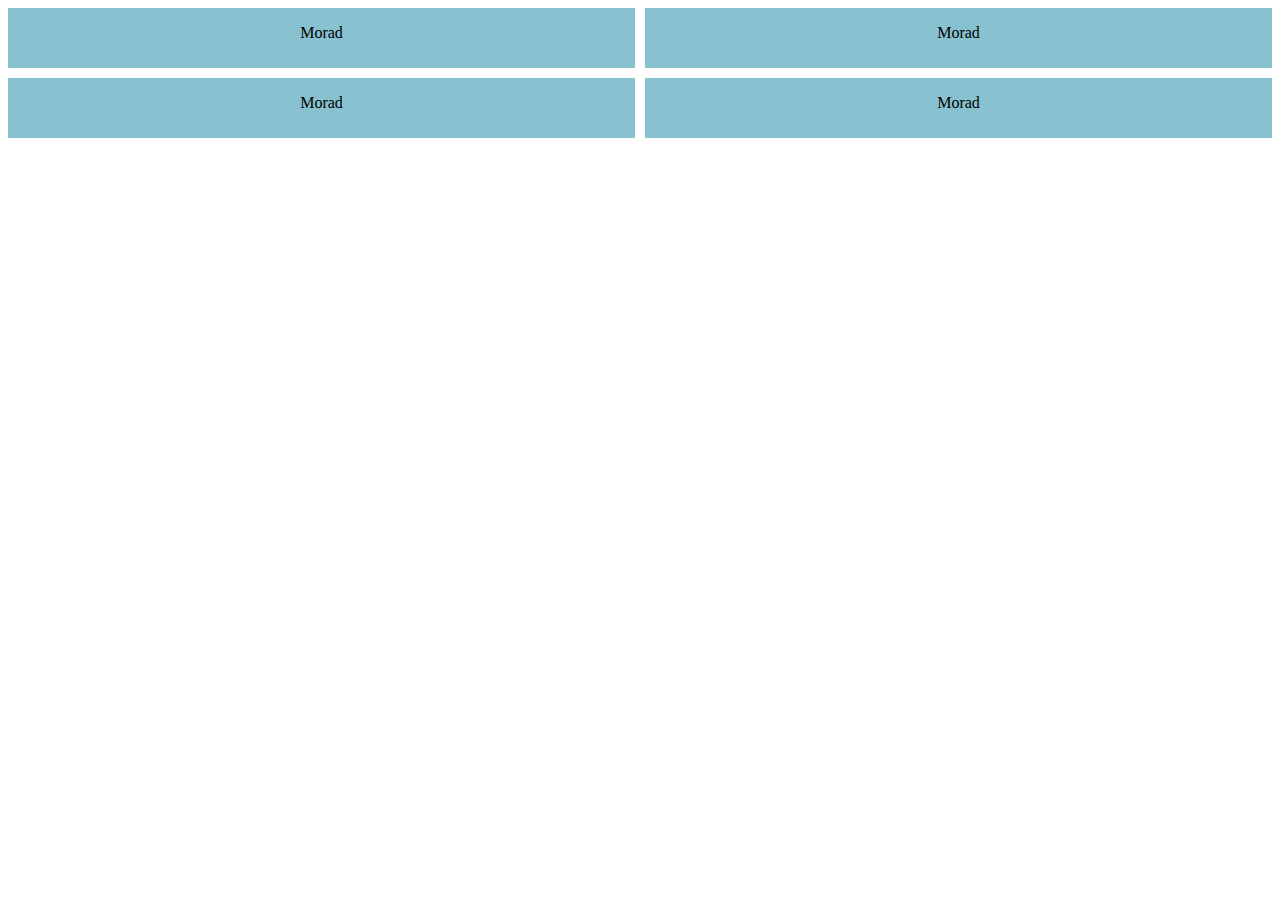
<file: Jour06/Job03/index.html>
<!DOCTYPE html>
<html lang="en">

<head>
    <meta charset="UTF-8">
    <meta http-equiv="X-UA-Compatible" content="IE=edge">
    <meta name="viewport" content="width=device-width, initial-scale=1.0">
    <link rel="stylesheet" media="" href="style.css" />
    <title>Document</title>
</head>

<body>
    <section class="section">
        <p>Morad</p>
    </section>
    <section class="section">
        <p>Morad</p>
    </section>
    <section class="section">
        <p>Morad</p>
    </section>
    <section class="section">
        <p>Morad</p>
    </section>
</body>

</html>
</file>
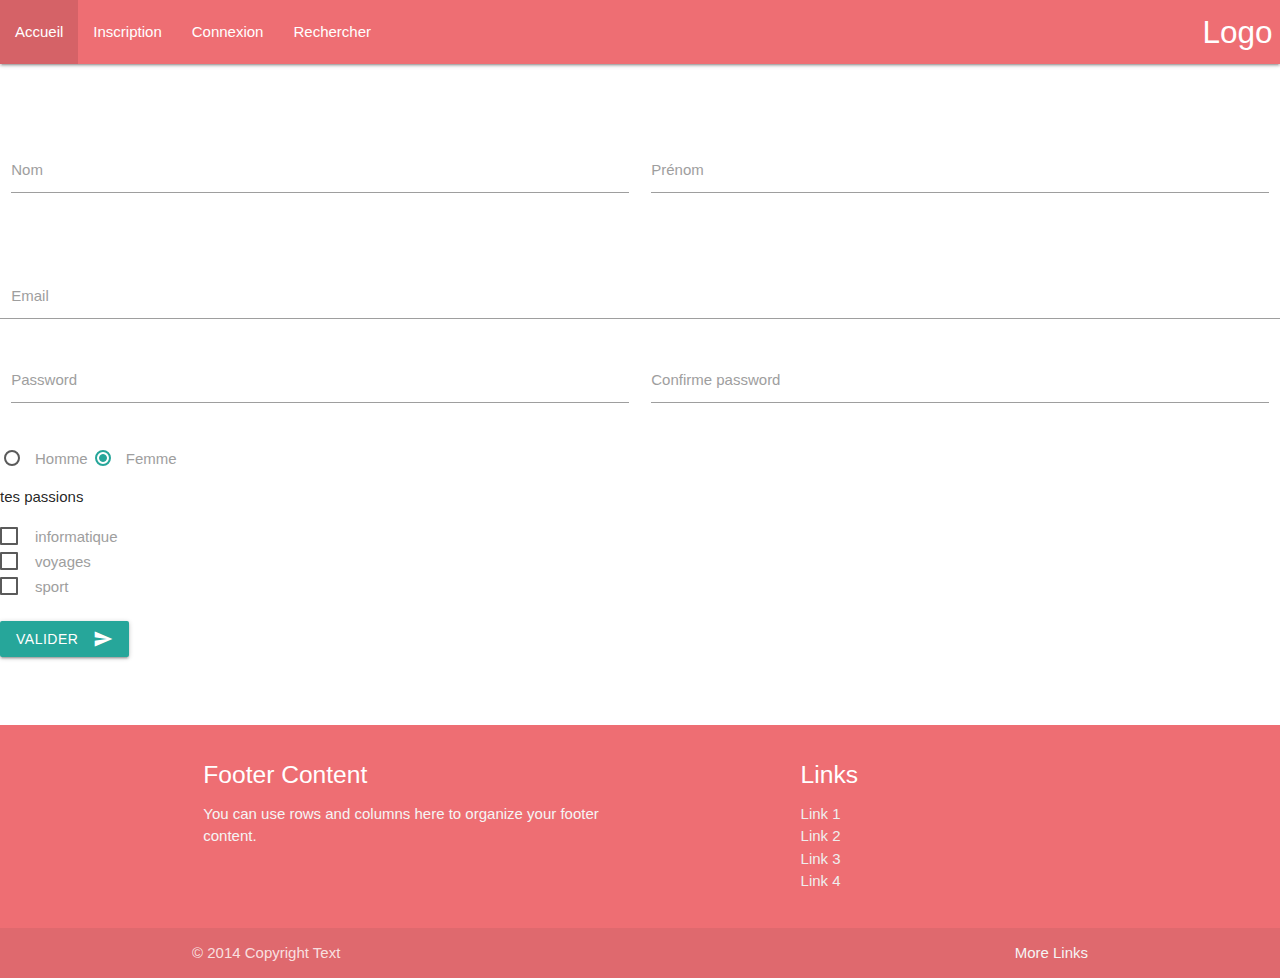
<file: Jour08/Job01/index.html>
<!DOCTYPE html>
<html lang="en">

<head>
    <meta charset="UTF-8">
    <meta http-equiv="X-UA-Compatible" content="IE=edge">
    <meta name="viewport" content="width=device-width, initial-scale=1.0">
    <link rel="stylesheet" href="https://cdnjs.cloudflare.com/ajax/libs/materialize/1.0.0/css/materialize.min.css">
    <link href="https://fonts.googleapis.com/icon?family=Material+Icons" rel="stylesheet">

    <title>Document</title>
</head>

<body>
    <header>
        <nav>
            <div class="nav-wrapper">
                <a href="#" class="brand-logo right">Logo</a>
                <ul id="nav-mobile" class="left hide-on-med-and-down">
                    <li><a href="index.html">Accueil</a></li>
                    <li><a href="index.html">Inscription</a></li>
                    <li><a href="index.html">Connexion</a></li>
                    <li><a href="index.html">Rechercher</a></li>
                </ul>
            </div>
        </nav>
    </header>
    <br><br><br>
    <main>
        <section>
            <form action="" method="post">
                <div class="row">
                    <div class="input-field col s6">
                        <input id="first_name2" type="text" class="validate">
                        <label class="active" for="first_name2">Nom</label>
                    </div>
                    <div class="input-field col s6">
                        <input id="first_name2" type="text" class="validate">
                        <label class="active" for="first_name2">Prénom</label>
                    </div>
                </div>
                <br>
                <div class="input-field col s6">
                    <input id="first_name2" type="email" class="validate">
                    <label class="active" for="first_name2">Email</label>
                </div>
                <div class="row">
                    <div class="input-field col s6">
                        <input id="first_name2" type="password" class="validate">
                        <label class="active" for="first_name2">Password</label>
                    </div>
                    <div class="input-field col s6">
                        <input id="first_name2" type="password" class="validate">
                        <label class="active" for="first_name2">Confirme password</label>
                    </div>
                </div>
                <label>
                    <input class="with-gap" name="group3" type="radio" checked />
                    <span>Homme</span>
                </label>
                <label>
                    <input class="with-gap" name="group3" type="radio" checked />
                    <span>Femme</span>
                </label><br>
                <p>tes passions</p>
                <label>
                    <input type="checkbox" />
                    <span>informatique</span>
                  </label>
                <br>
                <label>
                    <input type="checkbox" />
                    <span>voyages</span>
                  </label>
                <br>
                <label>
                    <input type="checkbox" />
                    <span>sport</span>
                  </label><br><br>
                <button class="btn waves-effect waves-light" type="submit" name="action">Valider
                    <i class="material-icons right">send</i>
                  </button>
            </form>
        </section>
    </main>
    <br><br><br>
    <footer class="page-footer">
        <div class="container">
            <div class="row">
                <div class="col l6 s12">
                    <h5 class="white-text">Footer Content</h5>
                    <p class="grey-text text-lighten-4">You can use rows and columns here to organize your footer content.</p>
                </div>
                <div class="col l4 offset-l2 s12">
                    <h5 class="white-text">Links</h5>
                    <ul>
                        <li><a class="grey-text text-lighten-3" href="#!">Link 1</a></li>
                        <li><a class="grey-text text-lighten-3" href="#!">Link 2</a></li>
                        <li><a class="grey-text text-lighten-3" href="#!">Link 3</a></li>
                        <li><a class="grey-text text-lighten-3" href="#!">Link 4</a></li>
                    </ul>
                </div>
            </div>
        </div>
        <div class="footer-copyright">
            <div class="container">
                © 2014 Copyright Text
                <a class="grey-text text-lighten-4 right" href="#!">More Links</a>
            </div>
        </div>
    </footer>

    <script src="https://cdnjs.cloudflare.com/ajax/libs/materialize/1.0.0/js/materialize.min.js"></script>
</body>

</html>
</file>
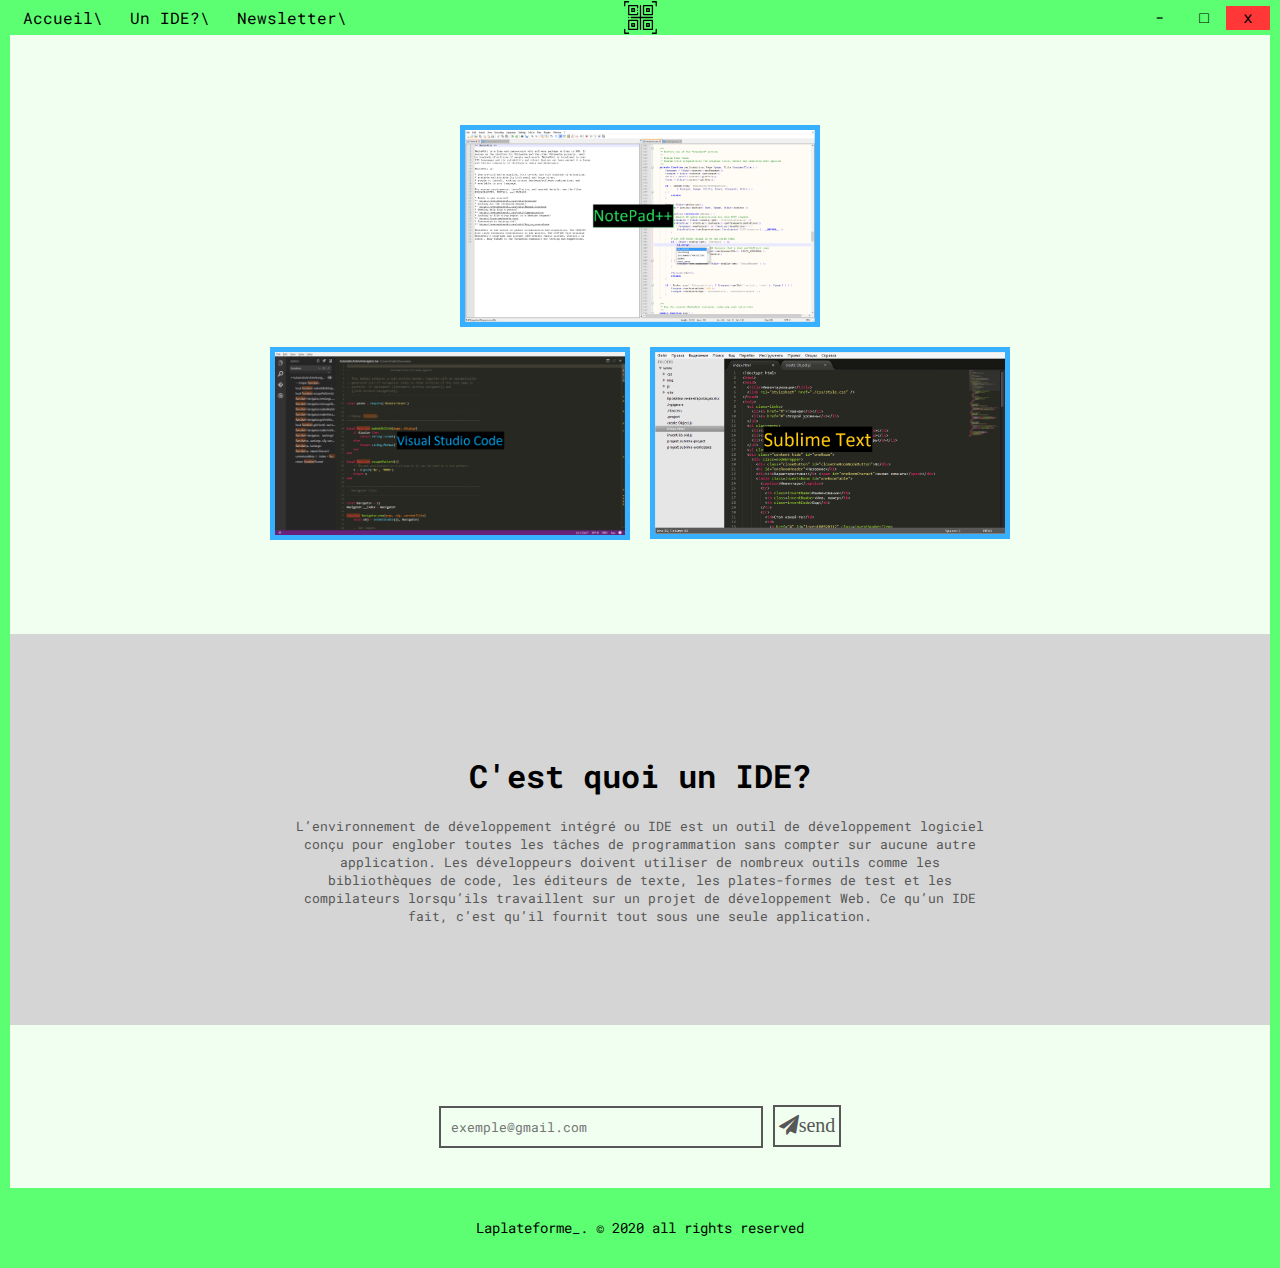
<file: Jour09/projects/IDE/ide.html>
<!DOCTYPE html>
<html lang="en">

<head>
    <meta charset="UTF-8">
    <meta name="viewport" content="width=device-width, initial-scale=1.0">
    <link href="https://fonts.googleapis.com/css2?family=Roboto+Mono:wght@200;300;400;500;700&display=swap" rel="stylesheet">
    <link rel="stylesheet" href="https://cdnjs.cloudflare.com/ajax/libs/font-awesome/4.7.0/css/font-awesome.min.css">
    <link rel="stylesheet" href="ide.css">
    <title>Les meilleurs éditeurs de code</title>
</head>

<body>

    <!-- /// HEADER \\\ -->
    <header>
        <nav>
            <a href="#accueil">Accueil\</a>
            <a href="#description">Un IDE?\</a>
            <a href="#newsletter">Newsletter\</a>
        </nav>
        <div>
            <img class="logo" src="images/logo.svg" alt="logo">
        </div>
        <div class="windows">
            <div class="trait">
                <p>-</p>
            </div>
            <div class="carre">
                <p>&#9633;</p>
            </div>
            <div class="x">
                <p>x</p>
            </div>
        </div>
    </header>
    <!-- /// FIN HEADER \\\ -->

    <main>
        <!-- /// LES SCREEN \\\ -->
        <section id="accueil">
            <div class="img1">
                <a href="ide1.html"><img src="images/notepad/1-Notepad.png" alt="Screen"></a>
            </div>
            <div class="accueil2">
                <a href="ide2.html"><img src="images/vsc/1-Visual_Studio_Code.png" alt="Screen"></a>
                <a href="ide3.html"><img src="images/sublime/1-sublime.png" alt="Screen"></a>
            </div>
        </section>
        <!-- /// FIN SCREEN \\\ -->

        <!-- /// DESCRIPTION \\\ -->
        <section id="description">
            <div>
                <h1>C'est quoi un IDE?</h1>
                <p>L’environnement de développement intégré ou IDE est un outil de développement logiciel conçu pour englober toutes les tâches de programmation sans compter sur aucune autre application. Les développeurs doivent utiliser de nombreux outils
                    comme les bibliothèques de code, les éditeurs de texte, les plates-formes de test et les compilateurs lorsqu’ils travaillent sur un projet de développement Web. Ce qu’un IDE fait, c’est qu’il fournit tout sous une seule application.</p>
            </div>
        </section>
        <!-- /// FIN DESCRIPTION \\\ -->

        <!-- /// FIN NEWSLETTER \\\ -->
        <section id="newsletter">
            <div>
                <form action="">
                    <input type="email" name="email_adresse" id="email" placeholder="exemple@gmail.com" required>
                    <label for="email"></label>
                    <button type="submit">
                        <i class="fa fa-paper-plane" aria-hidden="true">send</i>
                    </button>
                </form>
            </div>
        </section>
        <!-- /// FIN NEWSLETTER \\\ -->
    </main>
    <footer>
        <p>Laplateforme_. © 2020 all rights reserved</p>
    </footer>

</body>

</html>
</file>
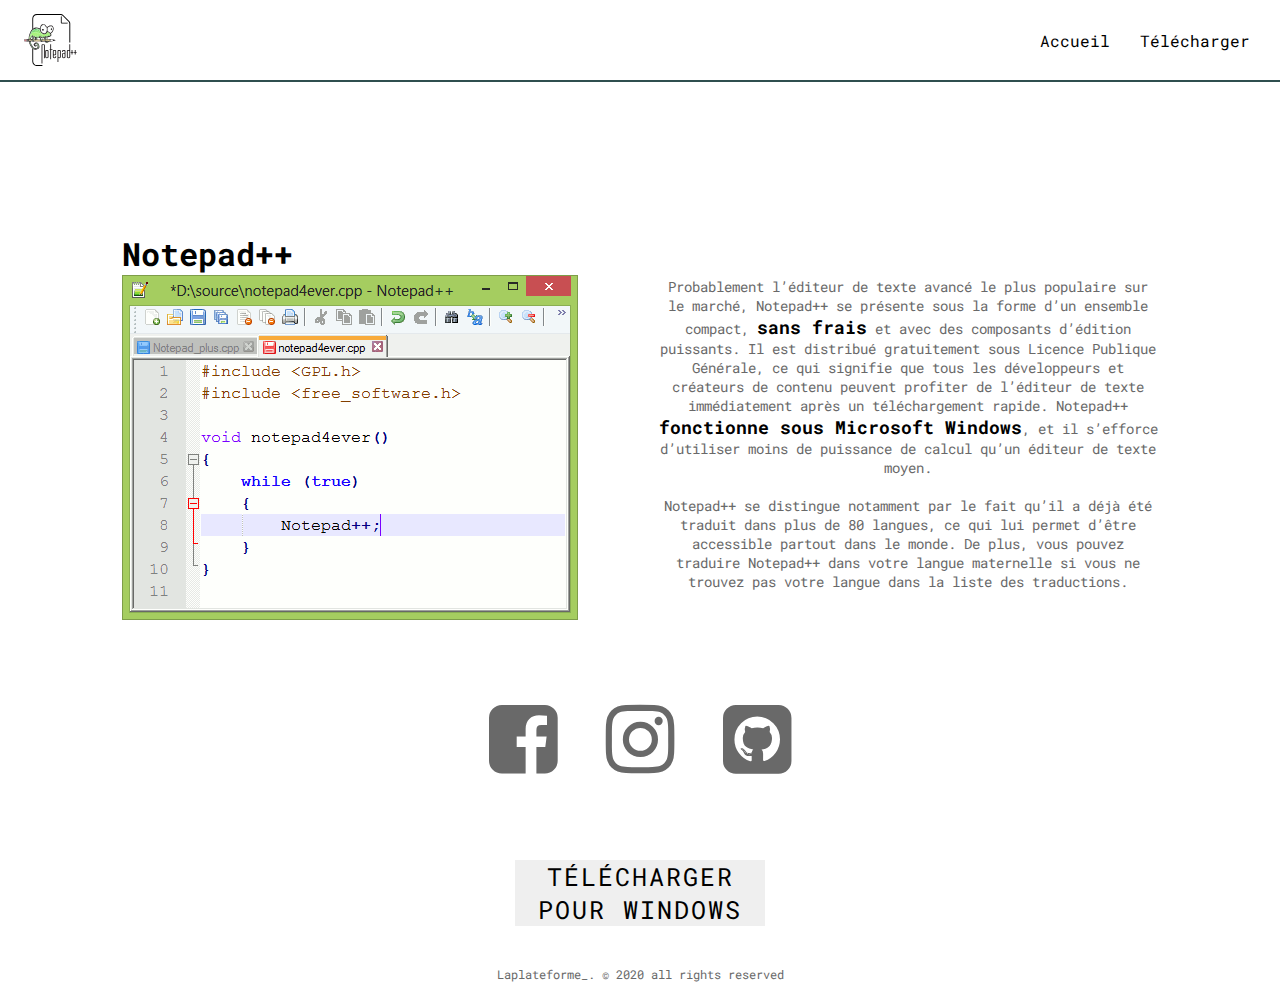
<file: Jour09/projects/IDE/ide1.html>
<!DOCTYPE html>
<html lang="en">

<head>
    <meta charset="UTF-8">
    <meta name="viewport" content="width=device-width, initial-scale=1.0">
    <link href="https://fonts.googleapis.com/css2?family=Roboto+Mono:wght@200;300;400;500;700&display=swap" rel="stylesheet">
    <link rel="stylesheet" href="https://cdnjs.cloudflare.com/ajax/libs/font-awesome/4.7.0/css/font-awesome.min.css">
    <link rel="stylesheet" href="ide1.css">
    <title>Les meilleurs éditeurs de code</title>
</head>

<body>
    <header>
        <img src="images/notepad/logo.svg" alt="Logo">
        <nav>
            <a href="ide.html">Accueil</a>
            <a href="#telechargement">Télécharger</a>
        </nav>
    </header>
    <main>
        <section class="text">
            <div class="image">
                <h1>Notepad++</h1>
                <img src="images/notepad/notepad.gif" alt="Photo">
            </div>
            <p>
                Probablement l’éditeur de texte avancé le plus populaire sur le marché, Notepad++ se présente sous la forme d’un ensemble compact, <span> sans frais</span> et avec des composants d’édition puissants. Il est distribué gratuitement sous
                Licence Publique Générale, ce qui signifie que tous les développeurs et créateurs de contenu peuvent profiter de l’éditeur de texte immédiatement après un téléchargement rapide. Notepad++ <span> fonctionne sous Microsoft Windows</span>,
                et il s’efforce d’utiliser moins de puissance de calcul qu’un éditeur de texte moyen. <br><br> Notepad++ se distingue notamment par le fait qu’il a déjà été traduit dans plus de 80 langues, ce qui lui permet d’être accessible partout dans
                le monde. De plus, vous pouvez traduire Notepad++ dans votre langue maternelle si vous ne trouvez pas votre langue dans la liste des traductions.
            </p>
        </section>
        <section class="icon">
            <div>
                <a href="https://www.facebook.com/Notepad.plus.plus/"><i class="fa fa-facebook-square" aria-hidden="true"></i></a>
                <a href="https://www.instagram.com/"><i class="fa fa-instagram" aria-hidden="true"></i></a>
                <a href="https://github.com/notepad-plus-plus"><i class="fa fa-github-square" aria-hidden="true"></i></a>
            </div>
        </section>
        <section id="telechargement">
            <button><a href="https://notepad-plus-plus.org/downloads/">télécharger pour windows</a></button>
        </section>
    </main>
    <footer>
        <p>Laplateforme_. © 2020 all rights reserved</p>
    </footer>

</body>

</html>
</file>
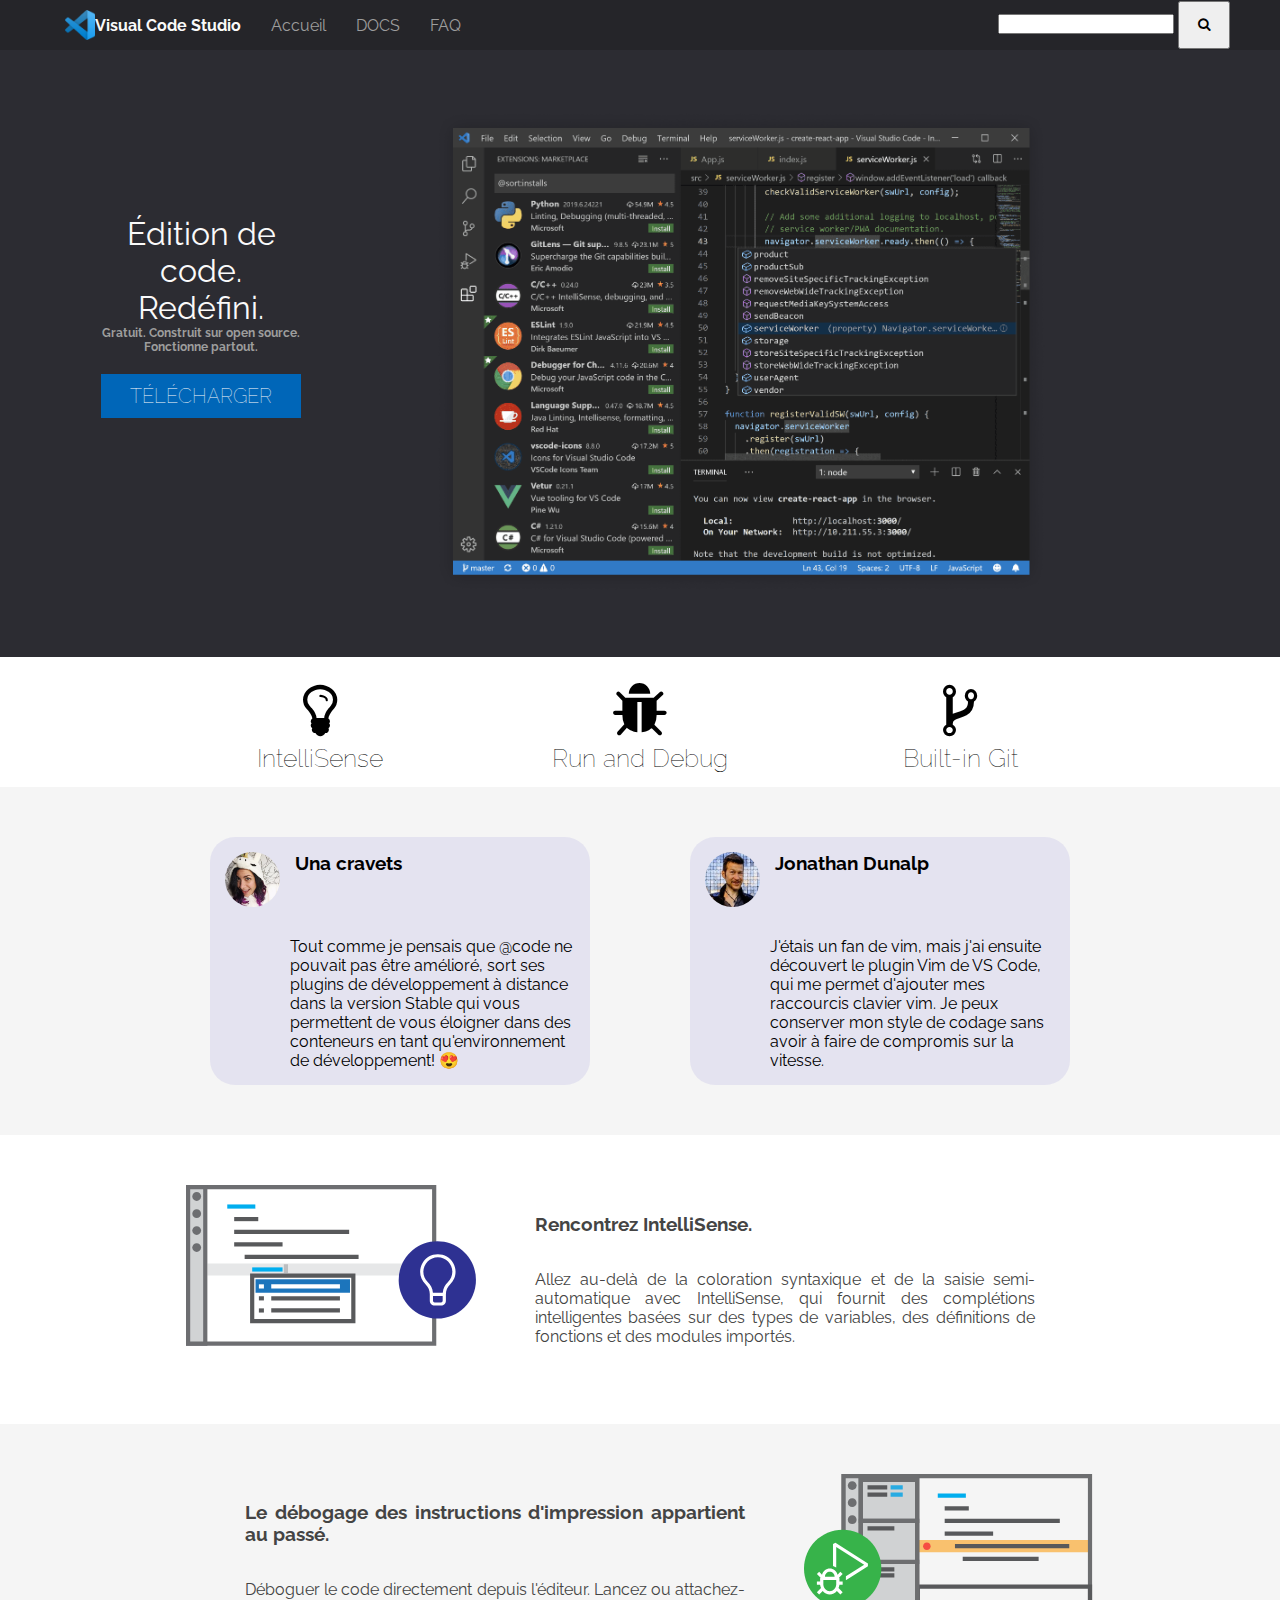
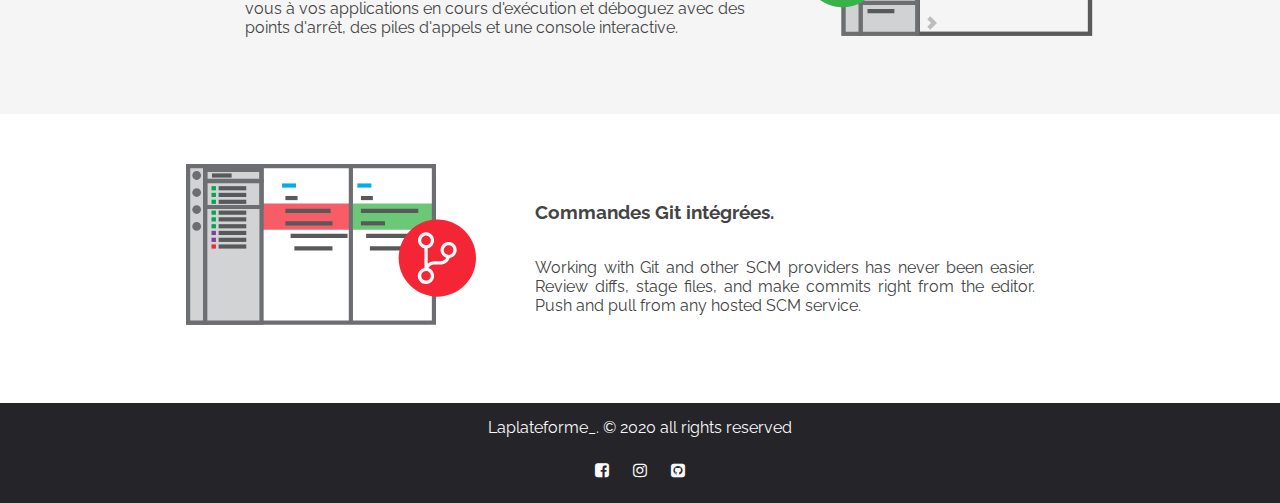
<file: Jour09/projects/IDE/ide2.html>
<!DOCTYPE html>
<html lang="en">

<head>
    <meta charset="UTF-8">
    <meta name="viewport" content="width=device-width, initial-scale=1.0">
    <link href="https://fonts.googleapis.com/css2?family=Raleway:wght@200;300;400;500;600;700&display=swap" rel="stylesheet">
    <link rel="stylesheet" href="https://cdnjs.cloudflare.com/ajax/libs/font-awesome/4.7.0/css/font-awesome.min.css">
    <link rel="stylesheet" href="ide2.css">
    <title>Visual Studio Code</title>
</head>

<body>
    <header>
        <div class="text">
            <a class="img" href=""><img src="images/vsc/logo.png" alt="Logo">Visual Code Studio</a>
            <a href="ide.html">Accueil</a>
            <a href="https://code.visualstudio.com/docs">DOCS</a>
            <a href="https://code.visualstudio.com/docs/supporting/faq">FAQ</a>
        </div>
        <div>
            <input type="search" name="" id="">
            <button type="submit"><i class="fa fa-search" aria-hidden="true"></i></button>
        </div>
    </header>

    <main>
        <section class="home">
            <div class="text_home">
                <h1>Édition de code. <br> Redéfini.</h1>
                <p>Gratuit. Construit sur open source. Fonctionne partout.</p>
                <p class="telecharger"><a href="https://code.visualstudio.com/Download">télécharger</a></p>
            </div>
            <div class="screen">
                <img src="images/vsc/2-Visual_Studio_Code.png" alt="image">
            </div>
        </section>
        <section class="navigation">
            <div class="icon1">
                <a href="#intellisense">
                    <i class="fa fa-lightbulb-o" aria-hidden="true"></i>
                    <p>IntelliSense</p>
                </a>
            </div>
            <div class="icon2">
                <a href="#debug">
                    <i class="fa fa-bug" aria-hidden="true"></i>
                    <p>Run and Debug</p>
                </a>
            </div>
            <div class="icon3">
                <a href="#git">
                    <i class="fa fa-code-fork" aria-hidden="true"></i>
                    <p>Built-in Git</p>
                </a>
            </div>
        </section>
        <section class="com">
            <div class="comment">
                <div class="commentaire">
                    <img src="images/vsc/Photo1.jpg" alt="Photo">
                    <h3>Una cravets</h3>
                </div>
                <div>
                    <p>Tout comme je pensais que @code ne pouvait pas être amélioré, sort ses plugins de développement à distance dans la version Stable qui vous permettent de vous éloigner dans des conteneurs en tant qu'environnement de développement! 😍</p>
                </div>
            </div>
            <div class="comment">
                <div class="commentaire">
                    <img src="images/vsc/photo2.jpg" alt="Photo">
                    <h3>Jonathan Dunalp</h3>
                </div>
                <div>
                    <p>J'étais un fan de vim, mais j'ai ensuite découvert le plugin Vim de VS Code, qui me permet d'ajouter mes raccourcis clavier vim. Je peux conserver mon style de codage sans avoir à faire de compromis sur la vitesse.</p>
                </div>
            </div>
        </section>
        <section>
            <div id="intellisense">

                <img src="images/vsc/home-intellisense.svg" alt="Photo">

                <div>
                    <h3>Rencontrez IntelliSense.</h3>
                    <p>Allez au-delà de la coloration syntaxique et de la saisie semi-automatique avec IntelliSense, qui fournit des complétions intelligentes basées sur des types de variables, des définitions de fonctions et des modules importés.</p>
                </div>
            </div>
            <div id="debug">

                <img src="images/vsc/home-debug.svg" alt="Photo">

                <div>
                    <h3>Le débogage des instructions d'impression appartient au passé.</h3>
                    <p>Déboguer le code directement depuis l'éditeur. Lancez ou attachez-vous à vos applications en cours d'exécution et déboguez avec des points d'arrêt, des piles d'appels et une console interactive.</p>
                </div>
            </div>
            <div id="git">

                <img src="images/vsc/home-git.svg" alt="Photo">

                <div>
                    <h3>Commandes Git intégrées.</h3>
                    <p>Working with Git and other SCM providers has never been easier. Review diffs, stage files, and make commits right from the editor. Push and pull from any hosted SCM service.</p>
                </div>
            </div>
        </section>

    </main>

    <footer>
        <p>Laplateforme_. © 2020 all rights reserved</p>
        <section class="icon">
            <div>
                <a href="https://www.facebook.com/Notepad.plus.plus/"><i class="fa fa-facebook-square" aria-hidden="true"></i></a>
                <a href="https://www.instagram.com/"><i class="fa fa-instagram" aria-hidden="true"></i></a>
                <a href="https://github.com/notepad-plus-plus"><i class="fa fa-github-square" aria-hidden="true"></i></a>
            </div>
        </section>
    </footer>

</body>

</html>
</file>
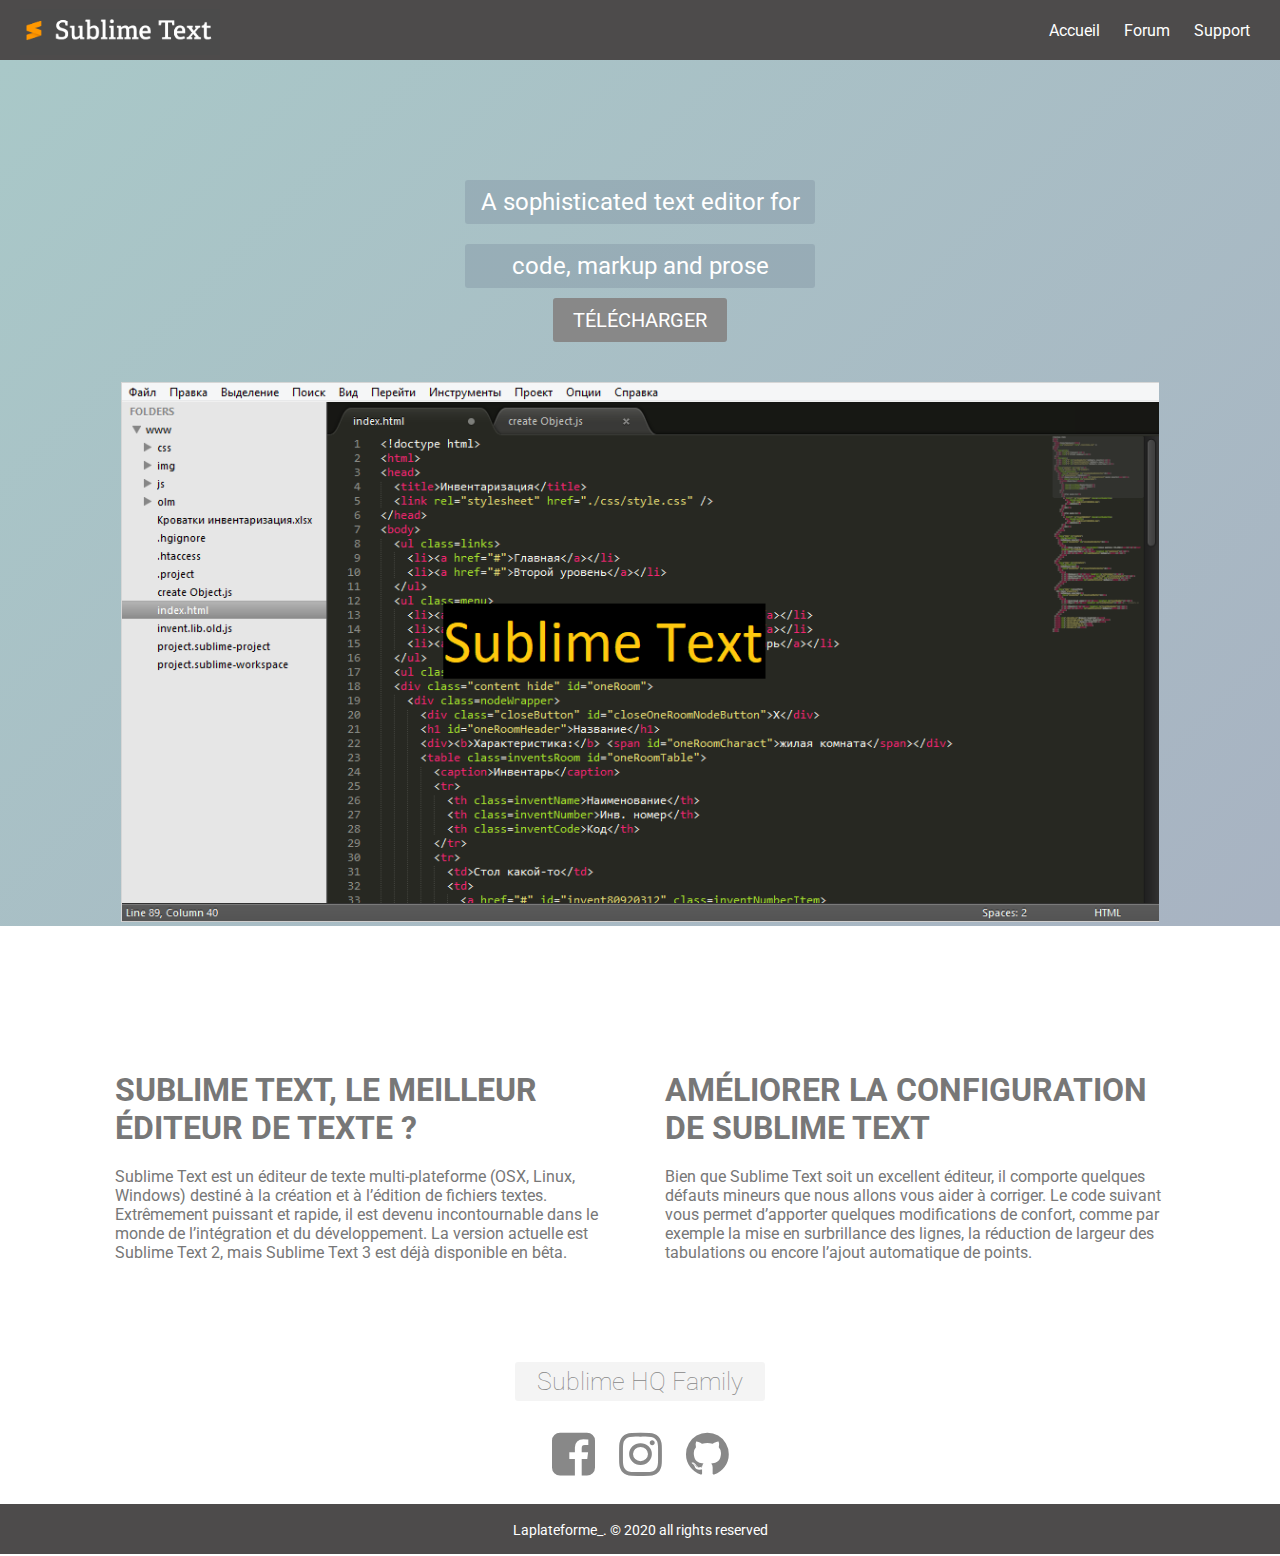
<file: Jour09/projects/IDE/ide3.html>
<!DOCTYPE html>
<html lang="fr">

<head>
    <meta charset="UTF-8">
    <meta name="viewport" content="width=device-width, initial-scale=1.0">
    <link href="https://fonts.googleapis.com/css2?family=Roboto:wght@100;300;400;500&display=swap" rel="stylesheet">
    <link rel="stylesheet" href="https://cdnjs.cloudflare.com/ajax/libs/font-awesome/4.7.0/css/font-awesome.min.css">
    <link rel="stylesheet" href="ide3.css">
    <title>Visual Studio Code</title>
</head>

<body>
    <header>
        <div class="logo">
            <img src="images/sublime/logo.png" alt="logo">
        </div>
        <nav>
            <a href="ide.html">Accueil</a>
            <a href="https://forum.sublimetext.com/">Forum</a>
            <a href="https://www.sublimetext.com/support">Support</a>
        </nav>
    </header>
    <main>
        <section class="home">
            <div>
                <p>A sophisticated text editor for</p>
                <p>code, markup and prose</p>
            </div>
            <div>
                <p><a href="https://www.sublimetext.com/3">télécharger</a></p>
            </div>
            <div>
                <img src="images/sublime/1-sublime.png" alt="Photo">
            </div>
        </section>
        <section class="articles">
            <article>
                <h1>SUBLIME TEXT, LE MEILLEUR ÉDITEUR DE TEXTE ?</h1>
                <p>Sublime Text est un éditeur de texte multi-plateforme (OSX, Linux, Windows) destiné à la création et à l’édition de fichiers textes. Extrêmement puissant et rapide, il est devenu incontournable dans le monde de l’intégration et du développement.
                    La version actuelle est Sublime Text 2, mais Sublime Text 3 est déjà disponible en bêta.</p>
            </article>
            <article>
                <h1>AMÉLIORER LA CONFIGURATION DE SUBLIME TEXT</h1>
                <p>Bien que Sublime Text soit un excellent éditeur, il comporte quelques défauts mineurs que nous allons vous aider à corriger. Le code suivant vous permet d’apporter quelques modifications de confort, comme par exemple la mise en surbrillance
                    des lignes, la réduction de largeur des tabulations ou encore l’ajout automatique de points.</p>
            </article>
        </section>
        <section class="social">
            <p>Sublime HQ Family</p>
            <div>
                <a href="https://www.facebook.com/Notepad.plus.plus/"><i class="fa fa-facebook-square" aria-hidden="true"></i></a>
                <a href="https://www.instagram.com/"><i class="fa fa-instagram" aria-hidden="true"></i></a>
                <a href="https://github.com/notepad-plus-plus"><i class="fa fa-github" aria-hidden="true"></i></a>
            </div>
        </section>
    </main>
    <footer>
        <p>Laplateforme_. © 2020 all rights reserved</p>
    </footer>
</body>

</html>
</file>
<file: Jour06/Job03/style.css>
.section {
    background-color: #88c1d0;
    text-align: center;
}

body {
    display: grid;
    grid-template-columns: repeat(4, auto);
    grid-gap: 10px;
    grid-auto-rows: minmax(60px, auto);
}

@media all and (min-width: 768px) and (max-width: 1299px) {
    body {
        display: grid;
        grid-template-columns: repeat(2, auto);
        grid-gap: 10px;
        grid-auto-rows: minmax(60px, auto);
    }
}

@media screen and (max-width: 767px) {
    body {
        display: grid;
        grid-template-columns: repeat(1, auto);
        grid-gap: 10px;
        grid-auto-rows: minmax(60px, auto);
    }
}
</file>
<file: Jour09/projects/IDE/ide.css>
* {
    margin: 0;
    padding: 0;
    font-family: 'Roboto Mono', monospace;
}

body {
    background-color: honeydew;
    border-left: 10px solid #37ff52cb;
    border-right: 10px solid #37ff52cb;
}

header {
    background-color: #37ff52cb;
    display: flex;
    justify-content: space-between;
    align-items: center;
}

nav {
    width: 350px;
    display: flex;
    justify-content: space-around;
    align-items: center;
}

.windows {
    width: 350px;
    display: flex;
    justify-content: flex-end;
}

.x {
    background-color: #FF3737;
    width: 44px;
    height: 24px;
    text-align: center;
}

.carre {
    width: 44px;
    height: 24px;
    text-align: center;
}

.trait {
    width: 44px;
    height: 24px;
    text-align: center;
}

.x:hover {
    background-color: red;
    width: 44px;
    height: 24px;
    text-align: center;
    font-size: 18px;
    cursor: pointer;
}

.carre:hover {
    background-color: #30e448cb;
    width: 44px;
    height: 24px;
    text-align: center;
    font-size: 18px;
    cursor: pointer;
}

.trait:hover {
    background-color: #30e448cb;
    width: 44px;
    height: 24px;
    text-align: center;
    font-size: 18px;
    cursor: pointer;
}

.logo {
    display: flex;
    width: 35px;
}

a,
a:hover,
a:focus,
a:active {
    transition: 0.5s;
    text-decoration: none;
    color: inherit;
}

a:hover {
    font-size: 20px;
}

#accueil {
    margin-top: 80px;
    display: flex;
    flex-direction: column;
    align-items: center;
}

.accueil2 {
    display: flex;
    justify-content: center;
    flex-wrap: wrap;
}

.img1 a {
    display: flex;
    justify-content: center;
}

#accueil img {
    border: 5px solid #37B0FF;
    margin: 10px 10px;
    width: 350px;
}

#accueil img:hover {
    width: 550px;
}

#description {
    padding: 100px;
    margin: 80px 0;
    background-color: #D5D5D5;
    display: flex;
    justify-content: center;
}

#description div {
    width: 700px;
    text-align: center;
}

#description div h1 {
    margin: 20px;
}

#description div P {
    font-size: 13px;
    color: #575757;
}

#newsletter {
    display: flex;
    justify-content: center;
    margin-bottom: 40px;
}

input[type=email] {
    width: 300px;
    background: none;
    border: 2px solid #575757;
    padding: 10px;
    outline: none;
    transition: 0.5s;
}

input[type=email]:focus {
    width: 320px;
    background: #575757;
    color: #43fe62;
    outline: none;
    transition: 0.5s;
}

button {
    background: none;
    border: none;
    padding: 4px;
    outline: none;
    transition: 0.5s;
    font-size: 20px;
    color: #575757;
    border: 2px solid #575757;
}

button:hover {
    background-color: #575757;
    color: #43fe62;
    cursor: pointer;
    transition: 0.5s;
}

i {
    margin-bottom: 6px;
}

footer {
    height: 80px;
    text-align: center;
    background-color: #37ff52cb;
}

footer p {
    font-size: 14PX;
    padding: 30PX;
}
</file>
<file: Jour09/projects/IDE/ide1.css>
* {
    margin: 0;
    padding: 0;
    font-family: 'Roboto Mono', Courier, monospace;
}

header {
    margin-bottom: 150px;
    height: 80px;
    padding: 0 20px;
    border-bottom: 2px solid darkslategray;
    display: flex;
    justify-content: space-between;
    align-items: center;
}

header img {
    width: 60px;
}

a,
a:hover,
a:focus,
a:active {
    transition: 0.5s;
    text-decoration: none;
    color: inherit;
}

.text {
    display: flex;
    justify-content: center;
    flex-wrap: wrap;
    margin-bottom: 60px;
}

.image {
    margin: 0 40px;
}

nav a {
    margin: 10px;
}

nav a:hover {
    color: rgb(118, 230, 96);
}

.text p {
    text-align: center;
    font-size: 14px;
    padding-top: 45px;
    margin: 0 40px;
    width: 500px;
    color: dimgray;
}

span {
    font-weight: bold;
    font-size: 18px;
    color: black;
}

.icon {
    display: flex;
    justify-content: center;
    align-items: center;
    font-size: 80px;
    color: dimgray;
    margin-bottom: 50px;
}

i {
    transition: 0.5s;
    cursor: pointer;
}

i:hover {
    font-size: 100px;
    transition: 0.5s;
}

.fa.fa-facebook-square:hover {
    color: #2594F4;
}

.fa.fa-instagram:hover {
    color: #F42577;
}

.fa.fa-github-square:hover {
    color: #000000;
}

#telechargement {
    display: flex;
    justify-content: center;
    flex-wrap: wrap;
}

button {
    width: 250px;
    margin: 20px;
    background-color: none;
    outline: none;
    border: none;
    font-size: 25px;
    letter-spacing: 2px;
    text-transform: uppercase;
    transition: 0.5s;
    cursor: pointer;
}

button:hover {
    padding: 10px 0;
    width: 280px;
    background-color: rgb(118, 230, 96);
    outline: none;
    border: none;
    font-size: 25px;
    letter-spacing: 8px;
    text-transform: uppercase;
}

footer {
    margin: 20px 0;
    text-align: center;
    color: dimgray;
    font-size: 12px;
}
</file>
<file: Jour09/projects/IDE/ide2.css>
* {
    margin: 0;
    padding: 0;
    font-family: 'Raleway', sans-serif;
}

header {
    padding: 0 50px;
    height: 50px;
    display: flex;
    justify-content: space-between;
    align-items: center;
    background-color: #252529;
}

header .text {
    display: flex;
    align-items: center;
}

header .text a {
    margin: 0 15px;
    display: flex;
    align-items: center;
    color: #9d9d9d;
}

header .text a:hover {
    color: #fafafa;
}

header img {
    width: 30px;
}

header .text .img {
    color: #fafafa;
    font-weight: bold;
}

header .text .img:hover {
    text-decoration: underline;
}

a,
a:active {
    text-decoration: none;
    color: inherit;
}

button {
    padding: 5px 8px;
}

.home {
    display: flex;
    background-color: #2C2C32;
    text-align: center;
    justify-content: space-between;
    align-items: center;
    padding: 60px 100px;
}

.home h1 {
    color: #fafafa;
    font-weight: normal;
}

.home p {
    font-size: 12px;
    font-weight: bold;
    color: #9d9d9d;
}

.home .telecharger {
    text-transform: uppercase;
    font-weight: lighter;
    width: 180px;
    color: #fafafa;
    background-color: #0066B8;
    padding: 10px 10px;
    font-size: 20px;
    margin-top: 20px;
    margin-bottom: 75px;
}

.text_home {
    display: flex;
    flex-direction: column;
    align-items: center;
}

.screen img {
    width: 70%;
}

.navigation {
    display: flex;
    justify-content: center;
}

.navigation div {
    font-size: 25px;
    font-weight: lighter;
    text-align: center;
    width: 200px;
    height: 130px;
    margin: 0 60px;
    display: flex;
    flex-direction: column;
    justify-content: center;
}

.navigation div i {
    margin-bottom: 2px;
    font-size: 60px;
}

.navigation div:hover {
    background-color: #dbdbdb;
}

.icon1:hover {
    color: rgb(216, 216, 56);
}

.icon2:hover {
    color: rgb(53, 170, 53);
}

.icon3:hover {
    color: rgb(233, 62, 62);
}

.icon4:hover {
    color: #157acc;
}

.com {
    display: flex;
    justify-content: center;
    background-color: #f5f5f5;
}

.comment {
    width: 350px;
    display: flex;
    flex-direction: column;
    background-color: #cdcbe96c;
    border-radius: 25px;
    padding: 15px;
    margin: 50px;
}

.commentaire {
    display: flex;
}

.com .commentaire img {
    width: 55px;
    height: 55px;
    border-radius: 50px;
}

.commentaire h3 {
    margin-left: 15px;
    height: 50px;
}

.comment p {
    margin-left: 65px;
}

#intellisense img,
#debug img,
#git img {
    width: 290px;
}

#intellisense,
#debug,
#git {
    display: flex;
    justify-content: center;
    align-items: center;
    flex-wrap: wrap;
    padding: 50px;
    text-align: justify;
}

#intellisense div,
#debug div,
#git div {
    margin: 0 5%;
    width: 500px;
    color: #444444;
}

h3 {
    margin-bottom: 35px;
}

#debug {
    background-color: #f5f5f5;
    flex-direction: row-reverse;
}

footer {
    display: flex;
    align-items: center;
    justify-content: center;
    flex-direction: column;
    background-color: #252529;
    color: #fafafa;
    height: 100px;
}

i {
    transition: 0.5s;
    cursor: pointer;
    margin: 10px;
}

i:hover {
    font-size: 35px;
    transition: 0.5s;
}

.fa.fa-facebook-square:hover {
    color: #2594F4;
}

.fa.fa-instagram:hover {
    color: #F42577;
}

.fa.fa-github-square:hover {
    color: #000000;
}

footer p {
    margin-bottom: 15px;
}
</file>
<file: Jour09/projects/IDE/ide3.css>
* {
    margin: 0;
    padding: 0;
    box-sizing: border-box;
    font-family: 'Roboto', sans-serif;
}

body {
    background-color: #ffffff;
}

header {
    height: 60px;
    background-color: #4d4b4b;
    color: #ffffff;
    display: flex;
    justify-content: space-between;
    align-items: center;
    padding: 0 20px;
}

.logo img {
    width: 200px;
    margin-top: 8px;
}

a {
    text-decoration: none;
    color: inherit;
    margin: 10px;
}

a:hover {
    color: #888;
}

.home {
    background: linear-gradient(135deg, #a9c8c8 0%, #A8B3C2 100%);
    text-align: center;
    padding: 100px 0 0 0;
    display: flex;
    flex-direction: column;
    align-items: center;
}

.home div:first-child p {
    width: 350px;
    color: #fff;
    font-size: 24px;
    background-color: rgba(119, 136, 153, 0.336);
    padding: 8px;
    border-radius: 3px;
    margin: 20px;
}

.home a {
    width: 250px;
    color: #fff;
    font-size: 20px;
    background-color: #888888;
    padding: 10px 20px;
    border-radius: 3px;
    text-transform: uppercase;
}

.home a:hover {
    background-color: #797979;
}

.home img {
    width: 95%;
    margin-top: 50px;
}

.articles {
    display: flex;
    justify-content: center;
    flex-wrap: wrap;
    margin: 100px 0;
}

article {
    width: 500px;
    color: #777777;
    margin: 0 25px;
}

article h1 {
    margin-top: 45px;
    margin-bottom: 20px;
}

.social {
    display: flex;
    flex-direction: column;
    align-items: center;
}

.social p {
    background-color: #88888818;
    width: 250px;
    text-align: center;
    border-radius: 3px;
    padding: 5px 15px;
    color: #888888;
    font-size: 25px;
    font-weight: lighter;
    margin-bottom: 25px;
}

.social a {
    font-size: 50px;
    color: #888;
}

.fa.fa-facebook-square:hover {
    color: rgb(62, 134, 241);
    transform: rotate(360deg);
    transition: 0.5s;
}

.fa.fa-instagram:hover {
    color: rgb(241, 62, 226);
    transform: rotate(360deg);
    transition: 0.5s;
}

.fa.fa-github:hover {
    color: rgb(33, 34, 36);
    transform: rotate(360deg);
    transition: 0.5s;
}

footer {
    margin-top: 20px;
    height: 50px;
    text-align: center;
    background-color: #4d4b4b;
}

footer p {
    color: #ffffff;
    font-size: 14PX;
    padding: 18px;
}
</file>
